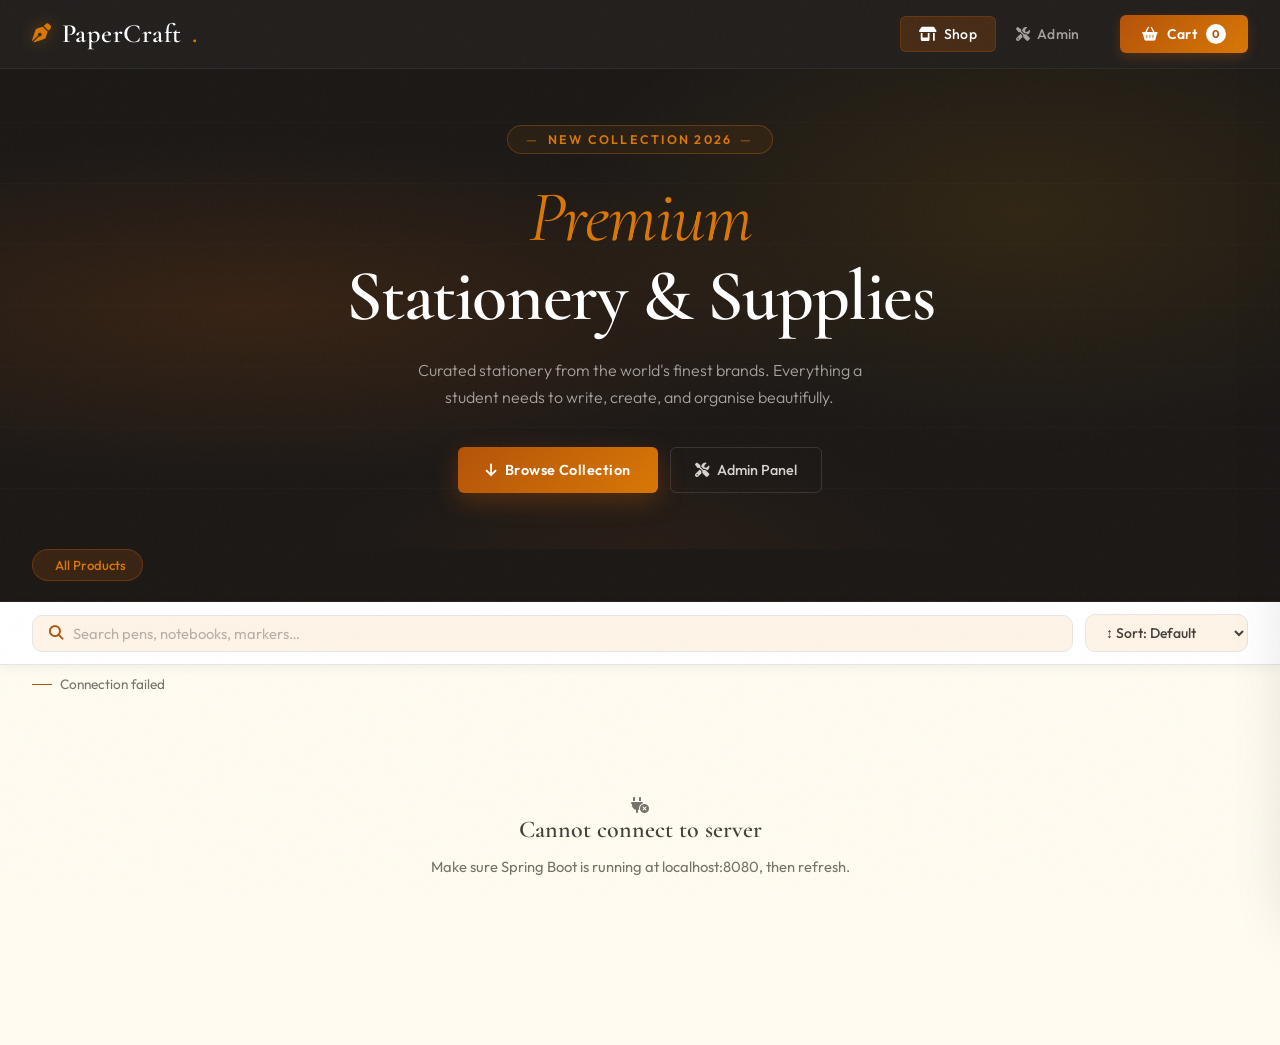
<file: frontend/index.html>
<!DOCTYPE html>
<html lang="en">
<head>
  <meta charset="UTF-8"/>
  <meta name="viewport" content="width=device-width, initial-scale=1.0"/>
  <title>PaperCraft - Fine Stationery & School Supplies</title>
  <link rel="stylesheet" href="css/style.css"/>
  <link href="https://fonts.googleapis.com/css2?family=Cormorant+Garamond:ital,wght@0,300;0,400;0,600;0,700;1,300;1,400&family=Outfit:wght@300;400;500;600;700&display=swap" rel="stylesheet"/>
  <link rel="stylesheet" href="https://cdnjs.cloudflare.com/ajax/libs/font-awesome/6.5.0/css/all.min.css"/>
</head>
<body>

<!-- NAVBAR -->
<nav class="navbar">
  <div class="nav-inner">
    <a href="index.html" class="logo">
      <i class="fa-solid fa-pen-nib"></i>
      PaperCraft<span class="logo-dot">.</span>
    </a>
    <div class="nav-links">
      <a href="index.html" class="active"><i class="fa-solid fa-shop"></i> Shop</a>
      <a href="admin.html"><i class="fa-solid fa-screwdriver-wrench"></i> Admin</a>
    </div>
    <button class="cart-btn" onclick="openCart()">
      <i class="fa-solid fa-basket-shopping"></i>
      Cart
      <span class="cart-count" id="cartCount">0</span>
    </button>
  </div>
</nav>

<!-- HERO -->
<section class="hero">
  <div class="hero-content">
    <div class="hero-eyebrow">New Collection 2026</div>
    <h1>
      <em>Premium</em>
      <strong>Stationery &amp; Supplies</strong>
    </h1>
    <p class="hero-sub">Curated stationery from the world's finest brands. Everything a student needs to write, create, and organise beautifully.</p>
    <div class="hero-actions">
      <a href="#shop-start" class="hero-btn-primary">
        <i class="fa-solid fa-arrow-down"></i> Browse Collection
      </a>
      <a href="admin.html" class="hero-btn-secondary">
        <i class="fa-solid fa-screwdriver-wrench"></i> Admin Panel
      </a>
    </div>
  </div>
</section>

<!-- CATEGORY CHIPS -->
<div class="category-strip">
  <div class="category-strip-inner" id="categoryChips">
    <button class="cat-chip active" onclick="selectChip(this, '')">
      <i class="fa-solid fa-grid-2"></i> All Products
    </button>
  </div>
</div>

<!-- SEARCH & FILTER -->
<section class="controls-bar" id="shop-start">
  <div class="controls-inner">
    <div class="search-box">
      <i class="fa-solid fa-magnifying-glass"></i>
      <input type="text" id="searchInput" placeholder="Search pens, notebooks, markers…" oninput="handleSearch()"/>
      <button class="clear-search" id="clearSearch" onclick="clearSearch()" style="display:none">
        <i class="fa-solid fa-xmark"></i>
      </button>
    </div>
    <select id="categoryFilter" onchange="filterByCategory()" style="display:none"></select>
    <select id="sortFilter" onchange="applySortAndRender()">
      <option value="default">↕ Sort: Default</option>
      <option value="price-asc">Price: Low → High</option>
      <option value="price-desc">Price: High → Low</option>
      <option value="name-asc">Name: A → Z</option>
      <option value="name-desc">Name: Z → A</option>
    </select>
  </div>
</section>

<!-- RESULTS INFO -->
<div class="results-bar">
  <span id="resultsCount">Loading products…</span>
</div>

<!-- PRODUCT GRID -->
<main class="shop-main">
  <div class="product-grid" id="productGrid">
    <div class="loading-state">
      <div class="spinner"></div>
      <p>Loading collection…</p>
    </div>
  </div>
</main>

<!-- CART SIDEBAR -->
<div class="cart-overlay" id="cartOverlay" onclick="closeCart()"></div>
<aside class="cart-sidebar" id="cartSidebar">
  <div class="cart-header">
    <h2><i class="fa-solid fa-basket-shopping"></i> Your Cart</h2>
    <button class="cart-close-btn" onclick="closeCart()"><i class="fa-solid fa-xmark"></i></button>
  </div>
  <div class="cart-items" id="cartItems">
    <div class="cart-empty-msg">
      <i class="fa-regular fa-face-sad-tear"></i>
      <p>Your cart is empty</p>
      <small>Add some beautiful products!</small>
    </div>
  </div>
  <div class="cart-footer" id="cartFooter" style="display:none">
    <div class="cart-total-row">
      <span>Total</span>
      <strong id="cartTotal">LKR 0.00</strong>
    </div>
    <button class="checkout-btn"><i class="fa-solid fa-credit-card"></i> Proceed to Checkout</button>
    <button class="clear-cart-btn" onclick="clearCart()">Clear cart</button>
  </div>
</aside>

<!-- PRODUCT MODAL -->
<div class="modal-overlay" id="modalOverlay" onclick="closeModal()"></div>
<div class="product-modal" id="productModal">
  <button class="modal-close-btn" onclick="closeModal()"><i class="fa-solid fa-xmark"></i></button>
  <div class="modal-body" id="modalBody"></div>
</div>

<!-- TOAST -->
<div class="toast-msg" id="toastMsg"></div>

<script src="js/api.js"></script>
<script src="js/cart.js"></script>
<script src="js/shop.js"></script>
</body>
</html>
</file>
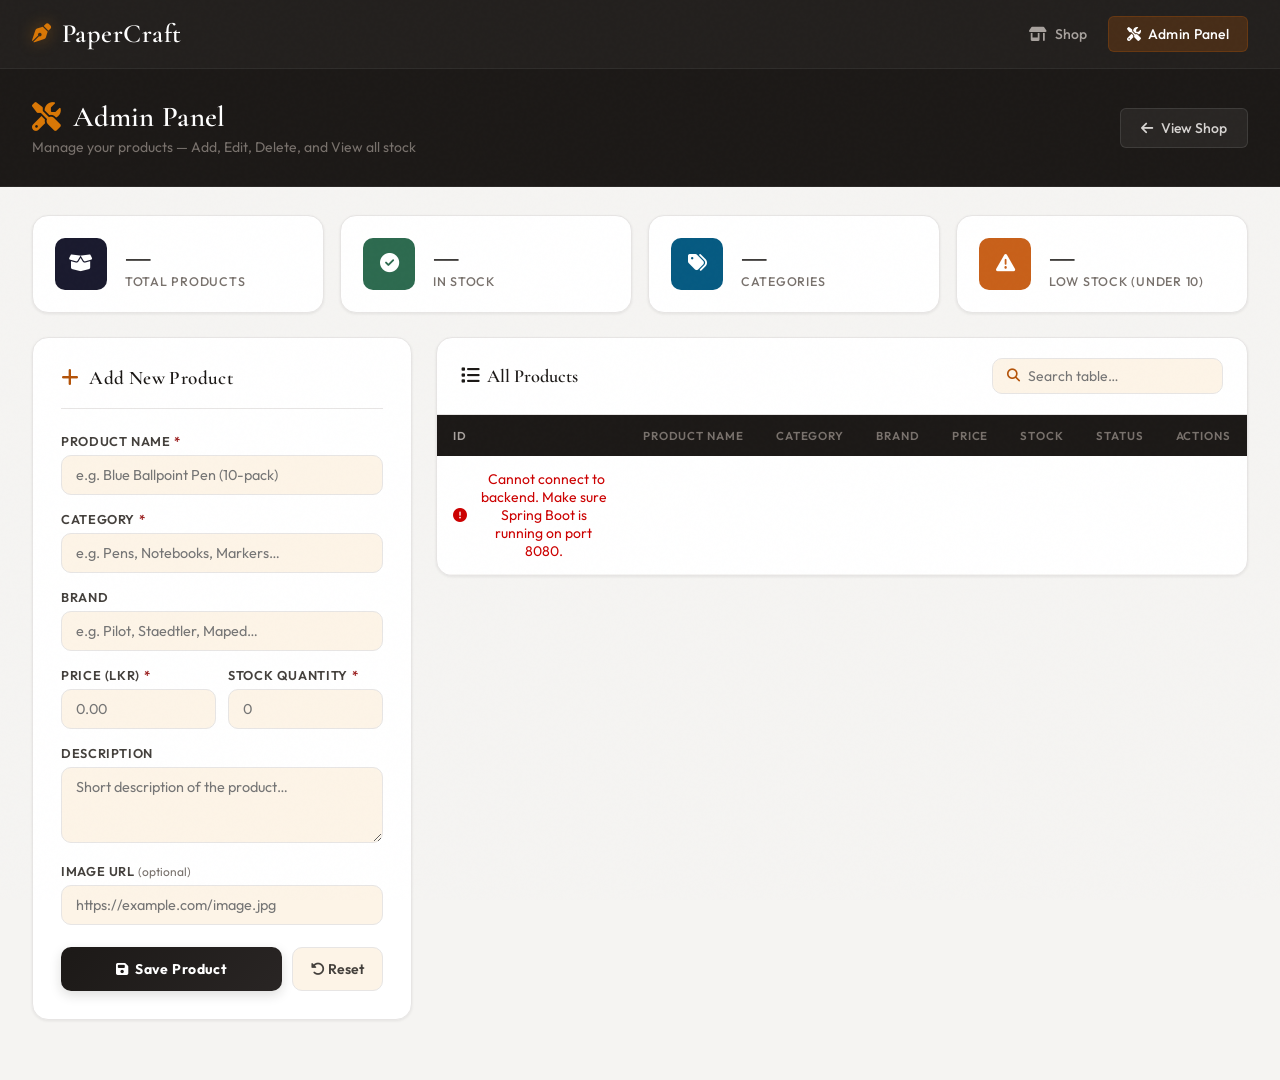
<file: frontend/admin.html>
<!DOCTYPE html>
<html lang="en">
<head>
  <meta charset="UTF-8" />
  <meta name="viewport" content="width=device-width, initial-scale=1.0"/>
  <title>PaperCraft - Admin Panel</title>
  <link rel="stylesheet" href="css/style.css"/>
  <link href="https://fonts.googleapis.com/css2?family=Playfair+Display:wght@700;900&family=DM+Sans:wght@300;400;500;600&display=swap" rel="stylesheet"/>
  <link rel="stylesheet" href="https://cdnjs.cloudflare.com/ajax/libs/font-awesome/6.5.0/css/all.min.css"/>
</head>
<body class="admin-page">

<!-- NAVBAR -->
<nav class="navbar">
  <div class="nav-inner">
    <a href="index.html" class="logo">
      <i class="fa-solid fa-pen-nib"></i>
      PaperCraft
    </a>
    <div class="nav-links">
      <a href="index.html"><i class="fa-solid fa-shop"></i> Shop</a>
      <a href="admin.html" class="active"><i class="fa-solid fa-screwdriver-wrench"></i> Admin Panel</a>
    </div>
  </div>
</nav>

<!-- PAGE TITLE -->
<div class="admin-page-title">
  <div class="admin-page-title-inner">
    <div>
      <h1><i class="fa-solid fa-screwdriver-wrench"></i> Admin Panel</h1>
      <p>Manage your products — Add, Edit, Delete, and View all stock</p>
    </div>
    <a href="index.html" class="view-shop-btn">
      <i class="fa-solid fa-arrow-left"></i> View Shop
    </a>
  </div>
</div>

<!-- STATS ROW -->
<div class="admin-stats-row">
  <div class="stat-card">
    <div class="stat-icon" style="background:#1a1a2e">
      <i class="fa-solid fa-box-open"></i>
    </div>
    <div class="stat-info">
      <span class="stat-number" id="statTotal">—</span>
      <span class="stat-label">Total Products</span>
    </div>
  </div>
  <div class="stat-card">
    <div class="stat-icon" style="background:#2d6a4f">
      <i class="fa-solid fa-circle-check"></i>
    </div>
    <div class="stat-info">
      <span class="stat-number" id="statInStock">—</span>
      <span class="stat-label">In Stock</span>
    </div>
  </div>
  <div class="stat-card">
    <div class="stat-icon" style="background:#065A82">
      <i class="fa-solid fa-tags"></i>
    </div>
    <div class="stat-info">
      <span class="stat-number" id="statCategories">—</span>
      <span class="stat-label">Categories</span>
    </div>
  </div>
  <div class="stat-card">
    <div class="stat-icon" style="background:#c8601a">
      <i class="fa-solid fa-triangle-exclamation"></i>
    </div>
    <div class="stat-info">
      <span class="stat-number" id="statLowStock">—</span>
      <span class="stat-label">Low Stock (under 10)</span>
    </div>
  </div>
</div>

<!-- MAIN ADMIN AREA -->
<div class="admin-main">

  <!-- LEFT: ADD / EDIT FORM -->
  <div class="admin-form-panel">

    <h2 class="form-panel-title" id="formTitle">
      <i class="fa-solid fa-plus"></i> Add New Product
    </h2>

    <!-- Hidden field to store ID when editing -->
    <input type="hidden" id="editId"/>

    <div class="form-group">
      <label>Product Name <span class="required">*</span></label>
      <input type="text" id="f_name" placeholder="e.g. Blue Ballpoint Pen (10-pack)"/>
    </div>

    <div class="form-group">
      <label>Category <span class="required">*</span></label>
      <input type="text" id="f_category" placeholder="e.g. Pens, Notebooks, Markers…"/>
    </div>

    <div class="form-group">
      <label>Brand</label>
      <input type="text" id="f_brand" placeholder="e.g. Pilot, Staedtler, Maped…"/>
    </div>

    <div class="form-row-2">
      <div class="form-group">
        <label>Price (LKR) <span class="required">*</span></label>
        <input type="number" id="f_price" placeholder="0.00" min="0" step="0.01"/>
      </div>
      <div class="form-group">
        <label>Stock Quantity <span class="required">*</span></label>
        <input type="number" id="f_stock" placeholder="0" min="0"/>
      </div>
    </div>

    <div class="form-group">
      <label>Description</label>
      <textarea id="f_desc" rows="3" placeholder="Short description of the product…"></textarea>
    </div>

    <div class="form-group">
      <label>Image URL <span class="optional">(optional)</span></label>
      <input type="text" id="f_image" placeholder="https://example.com/image.jpg"/>
    </div>

    <div class="form-buttons">
      <button class="btn-save" onclick="saveProduct()">
        <i class="fa-solid fa-floppy-disk"></i> Save Product
      </button>
      <button class="btn-reset" onclick="resetForm()">
        <i class="fa-solid fa-rotate-left"></i> Reset
      </button>
    </div>

  </div>

  <!-- RIGHT: PRODUCTS TABLE -->
  <div class="admin-table-panel">

    <div class="table-top-bar">
      <h2><i class="fa-solid fa-list"></i> All Products</h2>
      <div class="table-search-box">
        <i class="fa-solid fa-magnifying-glass"></i>
        <input type="text" id="tableSearch" placeholder="Search table…" oninput="filterTable()"/>
      </div>
    </div>

    <div class="table-scroll">
      <table class="admin-table" id="adminTable">
        <thead>
          <tr>
            <th>ID</th>
            <th>Product Name</th>
            <th>Category</th>
            <th>Brand</th>
            <th>Price</th>
            <th>Stock</th>
            <th>Status</th>
            <th>Actions</th>
          </tr>
        </thead>
        <tbody id="adminTableBody">
          <tr>
            <td colspan="8" class="table-loading-msg">
              <div class="spinner small"></div> Loading products…
            </td>
          </tr>
        </tbody>
      </table>
    </div>

  </div>

</div>


<!-- DELETE CONFIRMATION POPUP -->
<div class="modal-overlay" id="deleteOverlay"></div>
<div class="delete-confirm-modal" id="deleteModal">
  <div class="delete-icon"><i class="fa-solid fa-triangle-exclamation"></i></div>
  <h3>Delete this product?</h3>
  <p>This action cannot be undone. The product will be permanently removed from the database.</p>
  <div class="delete-modal-btns">
    <button class="btn-confirm-delete" id="confirmDeleteBtn">
      <i class="fa-solid fa-trash"></i> Yes, Delete
    </button>
    <button class="btn-cancel-delete" onclick="closeDeleteModal()">
      Cancel
    </button>
  </div>
</div>


<!-- TOAST -->
<div class="toast-msg" id="toastMsg"></div>


<!-- SCRIPTS -->
<script src="js/api.js"></script>
<script src="js/admin.js"></script>

</body>
</html>
</file>
<file: frontend/css/style.css>
@import url('https://fonts.googleapis.com/css2?family=Cormorant+Garamond:ital,wght@0,300;0,400;0,600;0,700;1,300;1,400&family=Outfit:wght@300;400;500;600;700&display=swap');

/* ── VARIABLES ── */
:root {
  --ink:        #1c1917;
  --ink-light:  #44403c;
  --accent:     #b45309;
  --accent-lt:  #d97706;
  --gold:       #ca8a04;
  --cream:      #fefce8;
  --cream-2:    #fef9f0;
  --cream-3:    #fdf4e7;
  --paper:      #fffbf0;
  --soft:       #e7e5e4;
  --muted:      #78716c;
  --green:      #166534;
  --red:        #991b1b;
  --white:      #ffffff;
  --shadow-sm:  0 1px 3px rgba(28,25,23,0.08);
  --shadow:     0 4px 16px rgba(28,25,23,0.10);
  --shadow-lg:  0 12px 40px rgba(28,25,23,0.15);
  --shadow-xl:  0 24px 60px rgba(28,25,23,0.20);
  --radius:     16px;
  --radius-sm:  10px;
  --radius-xs:  6px;
  --transition: 0.3s cubic-bezier(0.4, 0, 0.2, 1);
}

/* ── RESET ── */
*, *::before, *::after { box-sizing: border-box; margin: 0; padding: 0; }
html { scroll-behavior: smooth; }
body {
  font-family: 'Outfit', sans-serif;
  background: var(--paper);
  color: var(--ink);
  min-height: 100vh;
  overflow-x: hidden;
}
a { text-decoration: none; color: inherit; }
button { cursor: pointer; font-family: 'Outfit', sans-serif; border: none; background: none; }
input, select, textarea { font-family: 'Outfit', sans-serif; outline: none; border: none; }

/* ── NOISE TEXTURE OVERLAY ─── */
body::before {
  content: '';
  position: fixed;
  inset: 0;
  background-image: url("data:image/svg+xml,%3Csvg viewBox='0 0 256 256' xmlns='http://www.w3.org/2000/svg'%3E%3Cfilter id='noise'%3E%3CfeTurbulence type='fractalNoise' baseFrequency='0.9' numOctaves='4' stitchTiles='stitch'/%3E%3C/filter%3E%3Crect width='100%25' height='100%25' filter='url(%23noise)' opacity='0.03'/%3E%3C/svg%3E");
  pointer-events: none;
  z-index: 9999;
  opacity: 0.4;
}

/* ── NAVBAR ─── */
.navbar {
  position: sticky;
  top: 0;
  z-index: 100;
  background: rgba(28, 25, 23, 0.97);
  backdrop-filter: blur(20px);
  -webkit-backdrop-filter: blur(20px);
  border-bottom: 1px solid rgba(255,255,255,0.06);
}
.nav-inner {
  max-width: 1320px;
  margin: 0 auto;
  padding: 0 32px;
  height: 68px;
  display: flex;
  align-items: center;
  gap: 12px;
}
.logo {
  font-family: 'Cormorant Garamond', serif;
  font-size: 1.65rem;
  font-weight: 600;
  color: var(--white);
  display: flex;
  align-items: center;
  gap: 10px;
  margin-right: auto;
  letter-spacing: 0.02em;
  transition: opacity var(--transition);
}
.logo:hover { opacity: 0.8; }
.logo i {
  color: var(--accent-lt);
  font-size: 1.2rem;
  filter: drop-shadow(0 0 8px rgba(217,119,6,0.4));
}
.logo-dot { color: var(--accent-lt); }

.nav-links { display: flex; gap: 2px; }
.nav-links a {
  display: flex;
  align-items: center;
  gap: 7px;
  padding: 8px 18px;
  border-radius: var(--radius-xs);
  color: #a8a29e;
  font-size: 0.875rem;
  font-weight: 500;
  letter-spacing: 0.02em;
  transition: all var(--transition);
}
.nav-links a:hover { color: var(--white); background: rgba(255,255,255,0.06); }
.nav-links a.active {
  color: var(--white);
  background: rgba(180, 83, 9, 0.25);
  border: 1px solid rgba(180, 83, 9, 0.3);
}

.cart-btn {
  display: flex;
  align-items: center;
  gap: 9px;
  background: linear-gradient(135deg, var(--accent), var(--accent-lt));
  color: var(--white);
  padding: 9px 22px;
  border-radius: var(--radius-xs);
  font-size: 0.875rem;
  font-weight: 600;
  letter-spacing: 0.02em;
  margin-left: 10px;
  transition: all var(--transition);
  box-shadow: 0 4px 12px rgba(180,83,9,0.3);
  position: relative;
  overflow: hidden;
}
.cart-btn::before {
  content: '';
  position: absolute;
  inset: 0;
  background: linear-gradient(135deg, transparent, rgba(255,255,255,0.1));
  opacity: 0;
  transition: opacity var(--transition);
}
.cart-btn:hover { transform: translateY(-1px); box-shadow: 0 6px 20px rgba(180,83,9,0.4); }
.cart-btn:hover::before { opacity: 1; }
.cart-count {
  background: var(--white);
  color: var(--accent);
  border-radius: 50%;
  width: 20px; height: 20px;
  display: flex;
  align-items: center;
  justify-content: center;
  font-size: 0.7rem;
  font-weight: 700;
}

/* ── HERO ── */
.hero {
  background: var(--ink);
  min-height: 480px;
  display: flex;
  align-items: center;
  justify-content: center;
  position: relative;
  overflow: hidden;
  padding: 30px 32px;
}

/* animated gradient mesh */
.hero::before {
  content: '';
  position: absolute;
  inset: 0;
  background:
    radial-gradient(ellipse 80% 60% at 20% 50%, rgba(180,83,9,0.18) 0%, transparent 60%),
    radial-gradient(ellipse 60% 80% at 80% 30%, rgba(202,138,4,0.12) 0%, transparent 60%),
    radial-gradient(ellipse 50% 50% at 50% 100%, rgba(180,83,9,0.08) 0%, transparent 50%);
  animation: heroGlow 8s ease-in-out infinite alternate;
}
@keyframes heroGlow {
  0%   { opacity: 0.7; transform: scale(1); }
  100% { opacity: 1;   transform: scale(1.05); }
}

/* decorative lines */
.hero::after {
  content: '';
  position: absolute;
  inset: 0;
  background-image: repeating-linear-gradient(
    0deg,
    transparent,
    transparent 60px,
    rgba(255,255,255,0.015) 60px,
    rgba(255,255,255,0.015) 61px
  );
}

.hero-content {
  position: relative;
  z-index: 2;
  text-align: center;
  max-width: 700px;
  animation: heroFadeUp 0.9s ease both;
}
@keyframes heroFadeUp {
  from { opacity: 0; transform: translateY(30px); }
  to   { opacity: 1; transform: translateY(0); }
}

.hero-eyebrow {
  display: inline-flex;
  align-items: center;
  gap: 8px;
  color: var(--accent-lt);
  font-size: 0.78rem;
  font-weight: 600;
  letter-spacing: 0.18em;
  text-transform: uppercase;
  margin-bottom: 24px;
  padding: 6px 18px;
  border: 1px solid rgba(217,119,6,0.3);
  border-radius: 30px;
  background: rgba(217,119,6,0.08);
}
.hero-eyebrow::before,
.hero-eyebrow::after {
  content: '—';
  opacity: 0.5;
}

.hero h1 {
  font-family: 'Cormorant Garamond', serif;
  font-size: clamp(2.8rem, 6vw, 4.5rem);
  font-weight: 300;
  color: var(--white);
  line-height: 1.1;
  letter-spacing: -0.02em;
  margin-bottom: 20px;
}
.hero h1 em {
  font-style: italic;
  color: var(--accent-lt);
  font-weight: 400;
}
.hero h1 strong {
  font-weight: 600;
  display: block;
}

.hero-sub {
  color: #a8a29e;
  font-size: 1rem;
  line-height: 1.7;
  font-weight: 300;
  margin-bottom: 36px;
  max-width: 480px;
  margin-left: auto;
  margin-right: auto;
}

.hero-actions { display: flex; gap: 12px; justify-content: center; flex-wrap: wrap; }
.hero-btn-primary {
  display: inline-flex;
  align-items: center;
  gap: 8px;
  background: linear-gradient(135deg, var(--accent), var(--accent-lt));
  color: var(--white);
  padding: 13px 28px;
  border-radius: var(--radius-xs);
  font-size: 0.9rem;
  font-weight: 600;
  letter-spacing: 0.03em;
  box-shadow: 0 8px 24px rgba(180,83,9,0.35);
  transition: all var(--transition);
}
.hero-btn-primary:hover { transform: translateY(-2px); box-shadow: 0 12px 32px rgba(180,83,9,0.45); }

.hero-btn-secondary {
  display: inline-flex;
  align-items: center;
  gap: 8px;
  color: #d6d3d1;
  padding: 13px 24px;
  border-radius: var(--radius-xs);
  font-size: 0.9rem;
  font-weight: 500;
  border: 1px solid rgba(255,255,255,0.12);
  transition: all var(--transition);
}
.hero-btn-secondary:hover { background: rgba(255,255,255,0.06); color: var(--white); }

/* ── CATEGORY STRIP ── */
.category-strip {
  background: var(--ink);
  border-bottom: 1px solid rgba(255,255,255,0.05);
  overflow: hidden;
}
.category-strip-inner {
  max-width: 1320px;
  margin: 0 auto;
  padding: 0 32px 20px;
  display: flex;
  gap: 10px;
  overflow-x: auto;
  scrollbar-width: none;
}
.category-strip-inner::-webkit-scrollbar { display: none; }
.cat-chip {
  display: inline-flex;
  align-items: center;
  gap: 6px;
  padding: 7px 16px;
  border-radius: 30px;
  border: 1px solid rgba(255,255,255,0.1);
  color: #a8a29e;
  font-size: 0.82rem;
  font-weight: 500;
  white-space: nowrap;
  cursor: pointer;
  transition: all var(--transition);
  background: rgba(255,255,255,0.03);
  flex-shrink: 0;
}
.cat-chip:hover, .cat-chip.active {
  background: rgba(180,83,9,0.2);
  border-color: rgba(180,83,9,0.4);
  color: var(--accent-lt);
}
.cat-chip i { font-size: 0.75rem; }

/* ── CONTROLS BAR ── */
.controls-bar {
  background: var(--white);
  border-bottom: 1px solid var(--soft);
  padding: 12px 32px;
  display: flex;
  align-items: center;
  gap: 12px;
  flex-wrap: wrap;
  position: sticky;
  top: 68px;
  z-index: 90;
  box-shadow: 0 2px 12px rgba(28,25,23,0.06);
}
.controls-inner {
  max-width: 1320px;
  width: 100%;
  margin: 0 auto;
  display: flex;
  align-items: center;
  gap: 12px;
  flex-wrap: wrap;
}

.search-box {
  flex: 1;
  min-width: 260px;
  display: flex;
  align-items: center;
  gap: 10px;
  background: var(--cream-3);
  border: 1.5px solid var(--soft);
  border-radius: var(--radius-sm);
  padding: 8px 16px;
  transition: all var(--transition);
}
.search-box:focus-within {
  border-color: var(--accent);
  background: var(--white);
  box-shadow: 0 0 0 3px rgba(180,83,9,0.08);
}
.search-box i { color: var(--accent); flex-shrink: 0; font-size: 0.9rem; }
.search-box input {
  background: none;
  flex: 1;
  font-size: 0.92rem;
  color: var(--ink);
  font-weight: 400;
}
.search-box input::placeholder { color: #b8b0a8; }
.clear-search { color: #c5bfba; font-size: 0.85rem; transition: color var(--transition); padding: 2px; }
.clear-search:hover { color: var(--red); }

.controls-bar select {
  background: var(--cream-3);
  border: 1.5px solid var(--soft);
  padding: 8px 16px;
  border-radius: var(--radius-sm);
  font-size: 0.875rem;
  color: var(--ink-light);
  cursor: pointer;
  transition: all var(--transition);
  font-weight: 500;
}
.controls-bar select:focus {
  border-color: var(--accent);
  box-shadow: 0 0 0 3px rgba(180,83,9,0.08);
  background: var(--white);
}

.results-bar {
  max-width: 1320px;
  margin: 0 auto;
  padding: 10px 32px 0;
  font-size: 0.85rem;
  color: var(--muted);
  display: flex;
  align-items: center;
  gap: 8px;
}
.results-bar::before {
  content: '';
  width: 20px; height: 1px;
  background: var(--accent);
  display: inline-block;
}

/* ── SHOP MAIN ── */
.shop-main {
  max-width: 1320px;
  margin: 0 auto;
  padding: 2px 32px 80px;
}

/* ── PRODUCT GRID ── */
.product-grid {
  display: grid;
  grid-template-columns: repeat(auto-fill, minmax(260px, 1fr));
  gap: 28px;
  margin-top: 20px;
}

/* Loading */
.loading-state {
  grid-column: 1 / -1;
  display: flex;
  flex-direction: column;
  align-items: center;
  justify-content: center;
  padding: 100px 20px;
  gap: 20px;
  color: var(--muted);
}
.loading-state p { font-size: 0.9rem; letter-spacing: 0.05em; }
.spinner {
  width: 36px; height: 36px;
  border: 2.5px solid var(--soft);
  border-top-color: var(--accent);
  border-radius: 50%;
  animation: spin 0.75s linear infinite;
}
.spinner.small { width: 18px; height: 18px; border-width: 2px; }
@keyframes spin { to { transform: rotate(360deg); } }

/* Empty state */
.empty-state {
  grid-column: 1 / -1;
  text-align: center;
  padding: 80px 20px;
  color: var(--muted);
  animation: cardIn 0.4s ease both;
}
.empty-emoji {
  font-size: 3.5rem;
  margin-bottom: 16px;
  display: block;
  animation: emojiBounce 0.6s cubic-bezier(0.34,1.56,0.64,1) both;
}
@keyframes emojiBounce {
  from { transform: scale(0.3) rotate(-15deg); opacity: 0; }
  to   { transform: scale(1)   rotate(0deg);   opacity: 1; }
}
.empty-state h3 {
  font-family: 'Cormorant Garamond', serif;
  font-size: 1.5rem;
  margin-bottom: 10px;
  color: var(--ink-light);
  font-weight: 600;
}
.empty-state p { font-size: 0.92rem; line-height: 1.7; margin-bottom: 6px; }
.empty-state p strong { color: var(--accent); }
.empty-suggestion {
  font-size: 0.95rem !important;
  color: var(--ink-light) !important;
  margin-top: 4px;
  margin-bottom: 24px !important;
}
.empty-actions {
  display: flex;
  gap: 10px;
  justify-content: center;
  flex-wrap: wrap;
  margin-top: 20px;
}
.empty-search-btn {
  display: inline-flex;
  align-items: center;
  gap: 8px;
  background: linear-gradient(135deg, var(--accent), var(--accent-lt));
  color: var(--white);
  padding: 11px 22px;
  border-radius: var(--radius-sm);
  font-size: 0.875rem;
  font-weight: 600;
  letter-spacing: 0.02em;
  transition: all var(--transition);
  box-shadow: 0 4px 12px rgba(180,83,9,0.25);
}
.empty-search-btn:hover { transform: translateY(-2px); box-shadow: 0 8px 20px rgba(180,83,9,0.35); }
.empty-browse-btn {
  display: inline-flex;
  align-items: center;
  gap: 8px;
  background: var(--cream-3);
  color: var(--ink-light);
  padding: 11px 22px;
  border-radius: var(--radius-sm);
  font-size: 0.875rem;
  font-weight: 600;
  border: 1.5px solid var(--soft);
  transition: all var(--transition);
}
.empty-browse-btn:hover { background: var(--soft); border-color: var(--accent); color: var(--accent); }

/* ── PRODUCT CARD ── */
.product-card {
  background: var(--white);
  border-radius: var(--radius);
  overflow: hidden;
  display: flex;
  flex-direction: column;
  cursor: pointer;
  transition: all var(--transition);
  border: 1px solid rgba(231,229,228,0.8);
  box-shadow: var(--shadow-sm);
  animation: cardIn 0.5s ease both;
  position: relative;
}
@keyframes cardIn {
  from { opacity: 0; transform: translateY(16px); }
  to   { opacity: 1; transform: translateY(0); }
}
.product-card:hover {
  transform: translateY(-6px);
  box-shadow: var(--shadow-lg);
  border-color: rgba(180,83,9,0.15);
}

/* Card image */
.card-img {
  height: 200px;
  background: linear-gradient(135deg, var(--cream-3) 0%, var(--cream) 100%);
  display: flex;
  align-items: center;
  justify-content: center;
  font-size: 3.5rem;
  color: var(--accent);
  position: relative;
  overflow: hidden;
  transition: all var(--transition);
}
.product-card:hover .card-img { background: linear-gradient(135deg, var(--cream) 0%, #fdf0d5 100%); }
.card-img img {
  width: 100%; height: 100%;
  object-fit: cover;
  transition: transform 0.5s ease;
}
.product-card:hover .card-img img { transform: scale(1.06); }

/* Overlay on hover */
.card-img-overlay {
  position: absolute;
  inset: 0;
  background: rgba(28,25,23,0.0);
  display: flex;
  align-items: center;
  justify-content: center;
  gap: 8px;
  transition: all var(--transition);
}
.product-card:hover .card-img-overlay { background: rgba(28,25,23,0.35); }
.overlay-btn {
  background: var(--white);
  color: var(--ink);
  padding: 8px 16px;
  border-radius: var(--radius-xs);
  font-size: 0.8rem;
  font-weight: 600;
  display: flex;
  align-items: center;
  gap: 6px;
  transform: translateY(12px);
  opacity: 0;
  transition: all 0.25s ease;
  white-space: nowrap;
}
.overlay-btn:hover { background: var(--accent); color: var(--white); }
.product-card:hover .overlay-btn { transform: translateY(0); opacity: 1; }
.overlay-btn:nth-child(2) { transition-delay: 0.05s; }

/* Badge */
.badge {
  position: absolute;
  top: 12px; left: 12px;
  padding: 4px 10px;
  border-radius: 20px;
  font-size: 0.7rem;
  font-weight: 700;
  text-transform: uppercase;
  letter-spacing: 0.06em;
  z-index: 1;
}
.badge-out   { background: #fef2f2; color: var(--red); border: 1px solid #fecaca; }
.badge-low   { background: #fffbeb; color: var(--gold); border: 1px solid #fde68a; }
.badge-fresh { background: #f0fdf4; color: var(--green); border: 1px solid #bbf7d0; }

/* Card body */
.card-body {
  padding: 18px 20px 14px;
  flex: 1;
  display: flex;
  flex-direction: column;
  gap: 4px;
}
.card-category {
  font-size: 0.7rem;
  font-weight: 600;
  text-transform: uppercase;
  letter-spacing: 0.1em;
  color: var(--accent);
  display: flex;
  align-items: center;
  gap: 5px;
}
.card-category::before {
  content: '';
  width: 14px; height: 1.5px;
  background: var(--accent);
  display: inline-block;
}
.card-name {
  font-family: 'Cormorant Garamond', serif;
  font-size: 1.15rem;
  font-weight: 600;
  line-height: 1.3;
  color: var(--ink);
  margin-top: 2px;
}
.card-brand {
  font-size: 0.8rem;
  color: var(--muted);
  font-style: italic;
}
.card-footer-row {
  display: flex;
  align-items: center;
  justify-content: space-between;
  margin-top: 12px;
  padding-top: 12px;
  border-top: 1px solid var(--soft);
}
.card-price {
  font-size: 1.2rem;
  font-weight: 700;
  color: var(--ink);
  font-family: 'Cormorant Garamond', serif;
}
.card-price small { font-family: 'Outfit', sans-serif; font-size: 0.7rem; font-weight: 400; color: var(--muted); }
.stock-pill {
  font-size: 0.7rem;
  font-weight: 600;
  padding: 3px 8px;
  border-radius: 20px;
  background: #f0fdf4;
  color: var(--green);
}
.stock-pill.low { background: #fffbeb; color: var(--gold); }
.stock-pill.out { background: #fef2f2; color: var(--red); }

/* Card actions */
.card-actions {
  padding: 0 20px 18px;
}
.btn-add-cart {
  width: 100%;
  background: var(--ink);
  color: var(--white);
  padding: 11px;
  border-radius: var(--radius-sm);
  font-size: 0.875rem;
  font-weight: 600;
  display: flex;
  align-items: center;
  justify-content: center;
  gap: 8px;
  letter-spacing: 0.02em;
  transition: all var(--transition);
  position: relative;
  overflow: hidden;
}
.btn-add-cart::before {
  content: '';
  position: absolute;
  inset: 0;
  background: linear-gradient(135deg, var(--accent), var(--accent-lt));
  opacity: 0;
  transition: opacity var(--transition);
}
.btn-add-cart span { position: relative; z-index: 1; }
.btn-add-cart i { position: relative; z-index: 1; }
.btn-add-cart:hover:not(:disabled)::before { opacity: 1; }
.btn-add-cart:hover:not(:disabled) { transform: scale(1.01); }
.btn-add-cart:disabled { background: #d6d3d1; cursor: not-allowed; }

/* ── CART SIDEBAR ── */
.cart-overlay {
  display: none;
  position: fixed;
  inset: 0;
  background: rgba(28,25,23,0.5);
  z-index: 200;
  backdrop-filter: blur(4px);
}
.cart-overlay.open { display: block; animation: fadeIn 0.2s ease; }
@keyframes fadeIn { from { opacity: 0; } to { opacity: 1; } }

.cart-sidebar {
  position: fixed;
  top: 0; right: -460px;
  width: 440px;
  height: 100vh;
  background: var(--white);
  z-index: 201;
  box-shadow: var(--shadow-xl);
  display: flex;
  flex-direction: column;
  transition: right 0.35s cubic-bezier(0.4,0,0.2,1);
}
.cart-sidebar.open { right: 0; }

.cart-header {
  display: flex;
  align-items: center;
  justify-content: space-between;
  padding: 22px 28px;
  border-bottom: 1px solid var(--soft);
  background: var(--ink);
  color: var(--white);
  flex-shrink: 0;
}
.cart-header h2 {
  font-family: 'Cormorant Garamond', serif;
  font-size: 1.3rem;
  font-weight: 600;
  display: flex;
  align-items: center;
  gap: 10px;
  letter-spacing: 0.02em;
}
.cart-header h2 i { color: var(--accent-lt); }
.cart-close-btn { color: #78716c; font-size: 1.1rem; transition: color var(--transition); }
.cart-close-btn:hover { color: var(--accent-lt); }

.cart-items { flex: 1; overflow-y: auto; padding: 20px; }
.cart-empty-msg {
  display: flex;
  flex-direction: column;
  align-items: center;
  justify-content: center;
  height: 100%;
  gap: 14px;
  color: #c8c4c0;
  text-align: center;
  padding: 40px;
}
.cart-empty-msg i { font-size: 3rem; opacity: 0.5; }
.cart-empty-msg p { font-family: 'Cormorant Garamond', serif; font-size: 1.1rem; color: var(--muted); }
.cart-empty-msg small { font-size: 0.82rem; color: #c8c4c0; }

.cart-item {
  display: flex;
  align-items: flex-start;
  gap: 14px;
  padding: 16px 0;
  border-bottom: 1px solid var(--soft);
  animation: cardIn 0.3s ease both;
}
.cart-item-icon {
  width: 58px; height: 58px;
  background: var(--cream-3);
  border-radius: var(--radius-sm);
  display: flex;
  align-items: center;
  justify-content: center;
  font-size: 1.5rem;
  color: var(--accent);
  flex-shrink: 0;
  overflow: hidden;
  border: 1px solid var(--soft);
}
.cart-item-icon img { width: 100%; height: 100%; object-fit: cover; }
.cart-item-info { flex: 1; min-width: 0; }
.cart-item-name { font-weight: 600; font-size: 0.88rem; line-height: 1.4; margin-bottom: 3px; white-space: nowrap; overflow: hidden; text-overflow: ellipsis; }
.cart-item-sub { font-size: 0.78rem; color: var(--muted); margin-bottom: 10px; }
.cart-item-controls { display: flex; align-items: center; gap: 8px; }
.qty-btn {
  width: 28px; height: 28px;
  border-radius: 50%;
  background: var(--cream-3);
  border: 1px solid var(--soft);
  font-size: 0.9rem;
  font-weight: 600;
  display: flex;
  align-items: center;
  justify-content: center;
  transition: all var(--transition);
  line-height: 1;
}
.qty-btn:hover { background: var(--accent); color: var(--white); border-color: var(--accent); }
.qty-display { font-weight: 700; min-width: 22px; text-align: center; font-size: 0.9rem; }
.cart-item-price { font-weight: 700; font-size: 0.92rem; color: var(--ink); white-space: nowrap; }
.cart-item-remove { color: #d6d3d1; font-size: 0.85rem; transition: color var(--transition); margin-left: 4px; }
.cart-item-remove:hover { color: var(--red); }

.cart-footer {
  padding: 22px 28px;
  background: var(--cream-3);
  border-top: 1px solid var(--soft);
  display: flex;
  flex-direction: column;
  gap: 14px;
  flex-shrink: 0;
}
.cart-total-row {
  display: flex;
  justify-content: space-between;
  align-items: baseline;
}
.cart-total-row span { font-size: 0.85rem; color: var(--muted); text-transform: uppercase; letter-spacing: 0.06em; }
.cart-total-row strong { font-family: 'Cormorant Garamond', serif; font-size: 1.6rem; font-weight: 700; color: var(--ink); }
.checkout-btn {
  background: linear-gradient(135deg, var(--accent), var(--accent-lt));
  color: var(--white);
  padding: 14px;
  border-radius: var(--radius-sm);
  font-weight: 700;
  font-size: 0.9rem;
  letter-spacing: 0.04em;
  display: flex;
  align-items: center;
  justify-content: center;
  gap: 8px;
  transition: all var(--transition);
  box-shadow: 0 4px 14px rgba(180,83,9,0.3);
}
.checkout-btn:hover { transform: translateY(-1px); box-shadow: 0 8px 20px rgba(180,83,9,0.4); }
.clear-cart-btn { color: #b8b0a8; font-size: 0.82rem; text-align: center; transition: color var(--transition); }
.clear-cart-btn:hover { color: var(--red); }

/* ── PRODUCT MODAL ── */
.modal-overlay {
  display: none;
  position: fixed;
  inset: 0;
  background: rgba(28,25,23,0.6);
  z-index: 300;
  backdrop-filter: blur(6px);
}
.modal-overlay.open { display: block; animation: fadeIn 0.2s ease; }

.product-modal {
  display: none;
  position: fixed;
  top: 50%; left: 50%;
  transform: translate(-50%, -48%) scale(0.94);
  background: var(--white);
  border-radius: 20px;
  width: min(620px, 94vw);
  max-height: 90vh;
  overflow-y: auto;
  z-index: 301;
  box-shadow: var(--shadow-xl);
  opacity: 0;
  transition: all 0.3s cubic-bezier(0.34, 1.56, 0.64, 1);
}
.product-modal.open {
  display: block;
  transform: translate(-50%, -50%) scale(1);
  opacity: 1;
}
.modal-close-btn {
  position: absolute;
  top: 16px; right: 16px;
  background: rgba(255,255,255,0.9);
  backdrop-filter: blur(8px);
  width: 38px; height: 38px;
  border-radius: 50%;
  font-size: 0.9rem;
  display: flex;
  align-items: center;
  justify-content: center;
  transition: all var(--transition);
  z-index: 1;
  box-shadow: var(--shadow-sm);
  color: var(--ink);
}
.modal-close-btn:hover { background: var(--accent); color: var(--white); }

.modal-img {
  width: 100%; height: 260px;
  background: linear-gradient(135deg, var(--cream-3), var(--cream));
  display: flex;
  align-items: center;
  justify-content: center;
  font-size: 5rem;
  color: var(--accent);
  border-radius: 20px 20px 0 0;
  overflow: hidden;
}
.modal-img img { width: 100%; height: 100%; object-fit: cover; }

.modal-info { padding: 28px 32px 32px; }
.modal-category {
  font-size: 0.72rem;
  font-weight: 600;
  text-transform: uppercase;
  letter-spacing: 0.12em;
  color: var(--accent);
  display: flex;
  align-items: center;
  gap: 6px;
  margin-bottom: 8px;
}
.modal-category::before { content: ''; width: 18px; height: 1.5px; background: var(--accent); display: inline-block; }
.modal-name { font-family: 'Cormorant Garamond', serif; font-size: 1.9rem; font-weight: 600; line-height: 1.2; margin-bottom: 6px; }
.modal-brand { color: var(--muted); margin-bottom: 14px; font-size: 0.9rem; font-style: italic; }
.modal-desc { line-height: 1.8; color: var(--ink-light); margin-bottom: 22px; font-size: 0.92rem; font-weight: 300; }
.modal-meta { display: grid; grid-template-columns: repeat(3, 1fr); gap: 10px; margin-bottom: 24px; }
.meta-pill {
  background: var(--cream-3);
  border: 1px solid var(--soft);
  padding: 12px 14px;
  border-radius: var(--radius-sm);
  text-align: center;
}
.meta-pill strong { display: block; font-family: 'Cormorant Garamond', serif; font-size: 1.2rem; color: var(--ink); margin-bottom: 2px; }
.meta-pill small { color: var(--muted); font-size: 0.72rem; text-transform: uppercase; letter-spacing: 0.06em; }
.modal-add-btn {
  width: 100%;
  background: linear-gradient(135deg, var(--ink) 0%, #292524 100%);
  color: var(--white);
  padding: 14px;
  border-radius: var(--radius-sm);
  font-weight: 700;
  font-size: 0.9rem;
  letter-spacing: 0.04em;
  display: flex;
  align-items: center;
  justify-content: center;
  gap: 8px;
  transition: all var(--transition);
  box-shadow: 0 4px 14px rgba(28,25,23,0.2);
}
.modal-add-btn:hover:not(:disabled) {
  background: linear-gradient(135deg, var(--accent), var(--accent-lt));
  box-shadow: 0 8px 20px rgba(180,83,9,0.35);
}
.modal-add-btn:disabled { background: #d6d3d1; cursor: not-allowed; box-shadow: none; }

/* ── TOAST ── */
.toast-msg {
  position: fixed;
  bottom: 32px; left: 50%;
  transform: translateX(-50%) translateY(20px);
  background: var(--ink);
  color: var(--white);
  padding: 12px 24px;
  border-radius: 30px;
  font-size: 0.875rem;
  font-weight: 500;
  box-shadow: var(--shadow-lg);
  z-index: 999;
  opacity: 0;
  transition: all 0.35s cubic-bezier(0.34, 1.56, 0.64, 1);
  pointer-events: none;
  white-space: nowrap;
  letter-spacing: 0.02em;
}
.toast-msg.show { transform: translateX(-50%) translateY(0); opacity: 1; }
.toast-msg.success { background: linear-gradient(135deg, #166534, #15803d); }
.toast-msg.error   { background: linear-gradient(135deg, #991b1b, #b91c1c); }
.toast-msg.warning { background: linear-gradient(135deg, #92400e, var(--accent)); }

.admin-page { background: #f5f4f2; }

.admin-page-title {
  background: var(--ink);
  padding: 30px 32px;
  border-bottom: 1px solid rgba(255,255,255,0.06);
}
.admin-page-title-inner {
  max-width: 1400px;
  margin: 0 auto;
  display: flex;
  align-items: center;
  justify-content: space-between;
  gap: 20px;
}
.admin-page-title h1 {
  font-family: 'Cormorant Garamond', serif;
  font-size: 1.8rem;
  font-weight: 600;
  color: var(--white);
  display: flex;
  align-items: center;
  gap: 12px;
  margin-bottom: 4px;
  letter-spacing: 0.01em;
}
.admin-page-title h1 i { color: var(--accent-lt); }
.admin-page-title p { color: #78716c; font-size: 0.875rem; }
.view-shop-btn {
  display: flex;
  align-items: center;
  gap: 8px;
  background: rgba(255,255,255,0.06);
  color: #d6d3d1;
  padding: 10px 20px;
  border-radius: var(--radius-xs);
  font-size: 0.875rem;
  font-weight: 500;
  border: 1px solid rgba(255,255,255,0.1);
  transition: all var(--transition);
  flex-shrink: 0;
}
.view-shop-btn:hover { background: rgba(180,83,9,0.2); border-color: rgba(180,83,9,0.4); color: var(--accent-lt); }

/* Stats */
.admin-stats-row {
  max-width: 1400px;
  margin: 28px auto 0;
  padding: 0 32px;
  display: grid;
  grid-template-columns: repeat(auto-fit, minmax(200px, 1fr));
  gap: 16px;
}
.stat-card {
  background: var(--white);
  border-radius: var(--radius);
  padding: 22px;
  display: flex;
  align-items: center;
  gap: 18px;
  box-shadow: var(--shadow-sm);
  border: 1px solid var(--soft);
  transition: all var(--transition);
}
.stat-card:hover { transform: translateY(-2px); box-shadow: var(--shadow); }
.stat-icon {
  width: 52px; height: 52px;
  border-radius: var(--radius-sm);
  display: flex;
  align-items: center;
  justify-content: center;
  color: var(--white);
  font-size: 1.2rem;
  flex-shrink: 0;
}
.stat-info { display: flex; flex-direction: column; gap: 2px; }
.stat-number { font-family: 'Cormorant Garamond', serif; font-size: 2rem; font-weight: 700; color: var(--ink); line-height: 1; }
.stat-label { font-size: 0.78rem; color: var(--muted); text-transform: uppercase; letter-spacing: 0.06em; font-weight: 500; }

/* Admin layout */
.admin-main {
  max-width: 1400px;
  margin: 24px auto 60px;
  padding: 0 32px;
  display: grid;
  grid-template-columns: 380px 1fr;
  gap: 24px;
  align-items: start;
}
@media (max-width: 1024px) { .admin-main { grid-template-columns: 1fr; } }

/* Form panel */
.admin-form-panel {
  background: var(--white);
  border-radius: var(--radius);
  padding: 28px;
  box-shadow: var(--shadow-sm);
  border: 1px solid var(--soft);
  position: sticky;
  top: 90px;
}
.form-panel-title {
  font-family: 'Cormorant Garamond', serif;
  font-size: 1.2rem;
  font-weight: 600;
  color: var(--ink);
  display: flex;
  align-items: center;
  gap: 10px;
  margin-bottom: 24px;
  padding-bottom: 18px;
  border-bottom: 1px solid var(--soft);
  letter-spacing: 0.02em;
}
.form-panel-title i { color: var(--accent); }
.form-group { margin-bottom: 16px; }
.form-group label { display: block; font-size: 0.8rem; font-weight: 600; color: var(--ink-light); margin-bottom: 6px; text-transform: uppercase; letter-spacing: 0.05em; }
.required { color: var(--red); }
.optional { color: var(--muted); font-weight: 400; font-size: 0.75rem; text-transform: none; letter-spacing: 0; }
.form-group input,
.form-group select,
.form-group textarea {
  width: 100%;
  padding: 10px 14px;
  border: 1.5px solid var(--soft);
  border-radius: var(--radius-sm);
  font-size: 0.9rem;
  background: var(--cream-3);
  color: var(--ink);
  transition: all var(--transition);
}
.form-group input:focus,
.form-group textarea:focus { border-color: var(--accent); background: var(--white); box-shadow: 0 0 0 3px rgba(180,83,9,0.08); }
.form-group textarea { resize: vertical; }
.form-row-2 { display: grid; grid-template-columns: 1fr 1fr; gap: 12px; }
.form-buttons { display: flex; gap: 10px; margin-top: 22px; }
.btn-save {
  flex: 1;
  background: linear-gradient(135deg, var(--ink), #292524);
  color: var(--white);
  padding: 12px;
  border-radius: var(--radius-sm);
  font-weight: 700;
  font-size: 0.875rem;
  display: flex;
  align-items: center;
  justify-content: center;
  gap: 7px;
  letter-spacing: 0.03em;
  transition: all var(--transition);
  box-shadow: 0 4px 12px rgba(28,25,23,0.15);
}
.btn-save:hover { background: linear-gradient(135deg, var(--accent), var(--accent-lt)); box-shadow: 0 6px 18px rgba(180,83,9,0.3); }
.btn-reset {
  background: var(--cream-3);
  color: var(--ink-light);
  padding: 12px 18px;
  border-radius: var(--radius-sm);
  font-weight: 600;
  font-size: 0.875rem;
  border: 1.5px solid var(--soft);
  transition: all var(--transition);
}
.btn-reset:hover { background: var(--soft); border-color: var(--accent); }

/* Table panel */
.admin-table-panel { background: var(--white); border-radius: var(--radius); box-shadow: var(--shadow-sm); border: 1px solid var(--soft); overflow: hidden; }
.table-top-bar {
  display: flex;
  align-items: center;
  justify-content: space-between;
  padding: 20px 24px;
  border-bottom: 1px solid var(--soft);
  gap: 14px;
  flex-wrap: wrap;
}
.table-top-bar h2 { font-family: 'Cormorant Garamond', serif; font-size: 1.15rem; font-weight: 600; display: flex; align-items: center; gap: 8px; color: var(--ink); }
.table-search-box {
  display: flex;
  align-items: center;
  gap: 8px;
  background: var(--cream-3);
  border: 1.5px solid var(--soft);
  border-radius: var(--radius-sm);
  padding: 8px 14px;
  transition: all var(--transition);
}
.table-search-box:focus-within { border-color: var(--accent); box-shadow: 0 0 0 3px rgba(180,83,9,0.08); }
.table-search-box i { color: var(--accent); font-size: 0.82rem; }
.table-search-box input { background: none; font-size: 0.875rem; width: 180px; }
.table-scroll { overflow-x: auto; }
.admin-table { width: 100%; border-collapse: collapse; font-size: 0.875rem; }
.admin-table thead { background: var(--ink); }
.admin-table thead th { padding: 13px 16px; text-align: left; color: #78716c; font-size: 0.72rem; font-weight: 600; letter-spacing: 0.08em; text-transform: uppercase; white-space: nowrap; }
.admin-table thead th:first-child { color: #a8a29e; }
.admin-table tbody tr { border-bottom: 1px solid #f5f4f2; transition: background var(--transition); }
.admin-table tbody tr:hover { background: var(--cream-3); }
.admin-table tbody td { padding: 14px 16px; color: var(--ink-light); vertical-align: middle; }
.table-loading-msg { text-align: center; padding: 60px; color: var(--muted); display: flex; align-items: center; justify-content: center; gap: 10px; }
.status-badge {
  display: inline-flex;
  align-items: center;
  gap: 5px;
  padding: 4px 10px;
  border-radius: 20px;
  font-size: 0.72rem;
  font-weight: 700;
  white-space: nowrap;
  letter-spacing: 0.03em;
}
.status-in-stock  { background: #f0fdf4; color: var(--green); }
.status-out-stock { background: #fef2f2; color: var(--red); }
.status-low-stock { background: #fffbeb; color: var(--gold); }
.action-btns { display: flex; gap: 6px; }
.btn-edit-row {
  background: var(--cream-3);
  color: var(--ink);
  padding: 6px 14px;
  border-radius: var(--radius-xs);
  font-size: 0.78rem;
  font-weight: 600;
  border: 1px solid var(--soft);
  display: flex;
  align-items: center;
  gap: 5px;
  transition: all var(--transition);
}
.btn-edit-row:hover { background: var(--accent); color: var(--white); border-color: var(--accent); }
.btn-delete-row {
  background: #fef2f2;
  color: var(--red);
  padding: 6px 12px;
  border-radius: var(--radius-xs);
  font-size: 0.78rem;
  font-weight: 600;
  border: 1px solid #fecaca;
  display: flex;
  align-items: center;
  gap: 5px;
  transition: all var(--transition);
}
.btn-delete-row:hover { background: var(--red); color: var(--white); border-color: var(--red); }

/* Delete modal */
.delete-confirm-modal {
  display: none;
  position: fixed;
  top: 50%; left: 50%;
  transform: translate(-50%, -48%) scale(0.92);
  background: var(--white);
  border-radius: 20px;
  padding: 44px 40px;
  text-align: center;
  width: min(380px, 92vw);
  z-index: 301;
  box-shadow: var(--shadow-xl);
  opacity: 0;
  transition: all 0.3s cubic-bezier(0.34, 1.56, 0.64, 1);
}
.delete-confirm-modal.open { display: block; transform: translate(-50%, -50%) scale(1); opacity: 1; }
.delete-icon { font-size: 2.5rem; color: var(--gold); margin-bottom: 18px; }
.delete-confirm-modal h3 { font-family: 'Cormorant Garamond', serif; font-size: 1.5rem; font-weight: 600; margin-bottom: 10px; }
.delete-confirm-modal p { color: var(--muted); font-size: 0.9rem; line-height: 1.7; margin-bottom: 28px; }
.delete-modal-btns { display: flex; gap: 10px; justify-content: center; }
.btn-confirm-delete {
  background: linear-gradient(135deg, var(--red), #b91c1c);
  color: var(--white);
  padding: 11px 24px;
  border-radius: var(--radius-sm);
  font-weight: 700;
  font-size: 0.875rem;
  display: flex;
  align-items: center;
  gap: 7px;
  transition: all var(--transition);
  box-shadow: 0 4px 12px rgba(153,27,27,0.3);
}
.btn-confirm-delete:hover { transform: translateY(-1px); box-shadow: 0 6px 18px rgba(153,27,27,0.4); }
.btn-cancel-delete {
  background: var(--cream-3);
  color: var(--ink-light);
  padding: 11px 24px;
  border-radius: var(--radius-sm);
  font-weight: 600;
  font-size: 0.875rem;
  border: 1.5px solid var(--soft);
  transition: all var(--transition);
}
.btn-cancel-delete:hover { background: var(--soft); }

/* ── RESPONSIVE ─── */
@media (max-width: 768px) {
  .hero { padding: 60px 20px; min-height: 380px; }
  .hero h1 { font-size: 2.4rem; }
  .controls-bar { padding: 12px 20px; top: 60px; }
  .controls-inner { gap: 8px; }
  .search-box { min-width: 100%; }
  .shop-main { padding: 20px 20px 60px; }
  .product-grid { grid-template-columns: repeat(auto-fill, minmax(200px, 1fr)); gap: 16px; }
  .cart-sidebar { width: 100%; right: -100%; }
  .nav-links { display: none; }
  .nav-inner { padding: 0 20px; }
  .admin-stats-row { padding: 0 20px; }
  .admin-main { padding: 0 20px; margin-bottom: 40px; }
}
</file>
